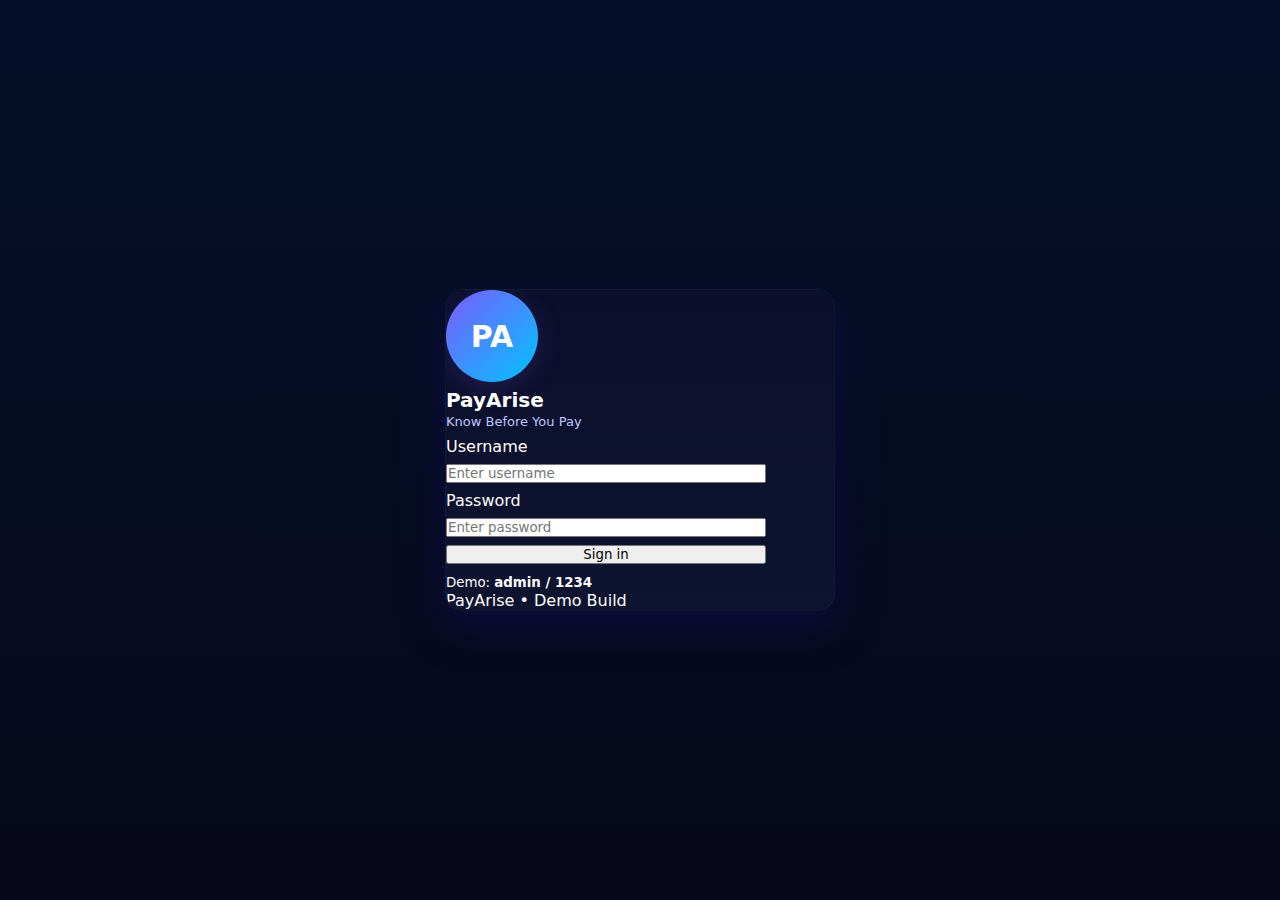
<file: docs/welcome.html>
<!doctype html>
<html lang="en">
<head>
  <meta charset="utf-8" />
  <meta name="viewport" content="width=device-width,initial-scale=1" />
  <title>PayArise — Welcome</title>
  <link rel="stylesheet" href="mobile/mobile.css" />
</head>
<body>
  <div class="app-frame center-frame">
    <div class="welcome-wrap">
      <div class="welcome-brand">
        <div class="logo-circle">PA</div>
        <div>
          <div class="brand-title">PayArise</div>
          <div class="brand-tag">Know Before You Pay</div>
        </div>
      </div>

      <form id="loginForm" class="login-form" autocomplete="off">
        <label class="label">Username</label>
        <input id="username" type="text" placeholder="Enter username" />

        <label class="label">Password</label>
        <input id="password" type="password" placeholder="Enter password" />

        <div id="loginError" class="error-msg hidden"></div>

        <button id="loginBtn" class="btn-primary">Sign in</button>

        <div class="login-foot">
          <small>Demo: <strong>admin / 1234</strong></small>
        </div>
      </form>

      <div class="welcome-footer">PayArise • Demo Build</div>
    </div>
  </div>

<script>
(() => {
  const form = document.getElementById('loginForm');
  const user = document.getElementById('username');
  const pass = document.getElementById('password');
  const err = document.getElementById('loginError');

  function showErr(t){ err.classList.remove('hidden'); err.innerText = t; }
  function clearErr(){ err.classList.add('hidden'); err.innerText = ''; }

  form.addEventListener('submit', (e) => {
    e.preventDefault();
    clearErr();
    const u = user.value.trim(), p = pass.value.trim();
    if(!u || !p){ showErr('Enter username & password'); return; }
    // demo creds
    if(u === 'admin' && p === '1234'){
      // ok
    }
    // store and redirect
    localStorage.setItem('payaris_user', u);
    // go to main app
    window.location.href = './mobile/mobile.html';
  });
})();
</script>
</body>
</html>
</file>
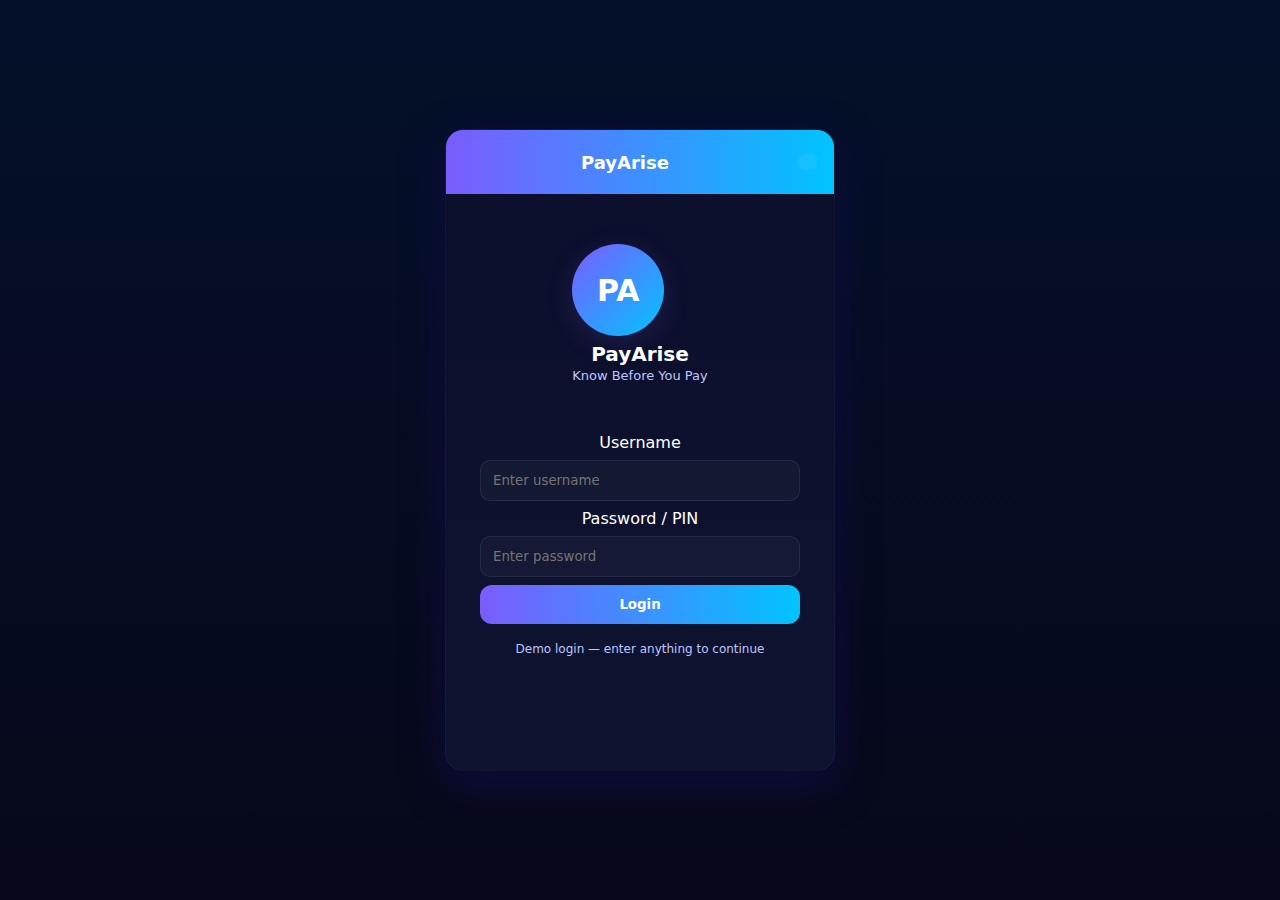
<file: mobile/mobile.html>
<!doctype html>
<html lang="en">
<head>
  <meta charset="utf-8" />
  <meta name="viewport" content="width=device-width, initial-scale=1.0">
  <title>PayArise</title>
  <link rel="stylesheet" href="mobile.css" />
</head>

<body>
  <div class="app-frame">

    <!-- Top bar -->
    <div class="topbar">
      <div id="backBtn" class="back">⟵</div>
      <div id="headerTitle" class="header-title">PayArise</div>
      <div id="userBadge" class="user-badge"></div>

      <!-- three-dots menu icon -->
      <div id="menuBtn" class="menu-btn" title="Menu">⋮</div>

      <!-- dropdown -->
      <div id="menuDropdown" class="menu-dropdown hidden">
        <div id="menuLogout" class="menu-item">Logout</div>
      </div>
    </div>

    <!-- MAIN SCREENS -->
    <main class="screen-area">

      <!-- LOGIN SCREEN (Logo circle + Name) -->
      <section id="screenLogin" class="screen">
        <div class="login-wrap">

          <div class="welcome-brand" style="align-items:center;flex-direction:column;gap:8px;">
            <div class="logo-circle" style="width:92px;height:92px;font-size:30px">PA</div>
            <div style="text-align:center">
              <div class="brand-title" style="font-size:20px">PayArise</div>
              <div class="brand-tag">Know Before You Pay</div>
            </div>
          </div>

          <div style="height:18px"></div>

          <div class="login-form">
            <label class="login-label">Username</label>
            <input id="loginUser" type="text" class="login-input" placeholder="Enter username">

            <label class="login-label">Password / PIN</label>
            <input id="loginPass" type="password" class="login-input" placeholder="Enter password">

            <button id="loginBtn" class="login-btn">Login</button>
          </div>

          <p class="login-note">Demo login — enter anything to continue</p>
        </div>
      </section>

      <!-- Screen: Type (Send Money) -->
      <section id="screenType" class="screen hidden">
        <h2 class="screen-head">Send Money</h2>
        <div class="cards">
          <div class="type-card" data-type="mobile">
            <div class="t-left">📱<div class="t-title">Mobile</div>
              <div class="t-sub">Send to phone</div>
            </div>
            <input type="radio" />
          </div>
          <div class="type-card" data-type="upi">
            <div class="t-left">🔗<div class="t-title">UPI ID</div>
              <div class="t-sub">Pay using UPI</div>
            </div>
            <input type="radio" />
          </div>
          <div class="type-card" data-type="bank">
            <div class="t-left">🏦<div class="t-title">Bank Transfer</div>
              <div class="t-sub">Account + IFSC</div>
            </div>
            <input type="radio" />
          </div>
        </div>
      </section>

      <!-- Screen: Details -->
      <section id="screenDetails" class="screen hidden">
        <h2 class="screen-head">Enter Details</h2>

        <div id="inputMobile" class="input-block">
          <label>Mobile Number</label>
          <input id="mobileField" type="tel" placeholder="10-digit mobile" inputmode="numeric" />
        </div>

        <div id="inputUpi" class="input-block hidden">
          <label>UPI ID</label>
          <input id="upiField" type="text" placeholder="example@bank" />
        </div>

        <div id="inputBank" class="input-block hidden">
          <label>Account Number</label>
          <input id="accField" type="text" placeholder="Account number" />
          <label>IFSC</label>
          <input id="ifscField" type="text" placeholder="AAAA0BBBBBB" />
        </div>

        <div id="fetchStatus" class="fetch-status hidden"></div>
        <div id="errorMsg" class="err-msg hidden"></div>

        <div id="receiverBox" class="receiver-box hidden">
          <div class="receiver-left">
            <div id="recvAvatar" class="receiver-avatar">PA</div>
          </div>
          <div class="receiver-right">
            <div id="recvName" class="recv-name">Merchant Name</div>
            <div id="recvBank" class="recv-bank">Bank Name</div>
            <div id="recvUpi" class="recv-upi">UPI/Mobile/Acc</div>
          </div>
        </div>

        <button id="continueBtn" class="btn-continue disabled">Continue</button>
      </section>

      <!-- Screen: Amount -->
      <section id="screenAmount" class="screen hidden">
        <h2 class="screen-head">Enter Amount</h2>

        <div class="amount-wrap">
          <input id="amountField" class="amount-input" type="number" placeholder="₹ Enter amount" inputmode="numeric" />
        </div>

        <!-- prediction card injected here -->
        <div id="predContainer"></div>

        <button id="payNowBtn" class="pay-btn disabled">Pay Now</button>
      </section>

      <!-- Screen: PIN -->
      <section id="screenPin" class="screen hidden">
        <h2 class="screen-head">Enter UPI PIN</h2>

        <div class="pin-dots">
          <div id="p1" class="pin-dot"></div>
          <div id="p2" class="pin-dot"></div>
          <div id="p3" class="pin-dot"></div>
          <div id="p4" class="pin-dot"></div>
        </div>

        <div class="keypad">
          <div class="key">1</div>
          <div class="key">2</div>
          <div class="key">3</div>
          <div class="key">4</div>
          <div class="key">5</div>
          <div class="key">6</div>
          <div class="key">7</div>
          <div class="key">8</div>
          <div class="key">9</div>
          <div class="key del">⌫</div>
          <div class="key">0</div>
          <div class="key ok">OK</div>
        </div>
      </section>

      <!-- Screen: Processing -->
      <section id="screenProcessing" class="screen hidden">
        <div class="processing-wrap">
          <div class="spinner"></div>
          <div class="muted">Processing your payment…</div>
          <div class="muted small">Please do not close or press back</div>
        </div>
      </section>

      <!-- Screen: Result -->
      <section id="screenResult" class="screen hidden">
        <div class="result-box">
          <div id="resultTitle" class="res-success">Payment Successful</div>
          <div id="resultMsg" class="res-msg">Details here</div>
          <button id="resultDoneBtn" class="res-btn">Done</button>
        </div>
      </section>

      <!-- Screen: History (optional) -->
      <section id="screenHistory" class="screen hidden">
        <h2 class="screen-head">History</h2>
        <div id="historyList"></div>
      </section>

    </main>

  </div>

  <!-- Secret Dev Panel (hidden until unlocked) -->
  <div id="devPanel" class="hidden">
    <div class="dev-btn" id="forceSuccess">Force Success</div>
    <div class="dev-btn" id="forceModerate">Force Moderate</div>
    <div class="dev-btn" id="forceFail">Force Fail</div>
  </div>

  <script src="mobile.js"></script>
</body>
</html>
</file>
<file: docs/mobile/mobile.css>
/* mobile.css — PayArise Neon Design (Option D) — FINAL FIXED */

/* Theme variables */
:root{
  --bg: #07081a;
  --card: linear-gradient(180deg,#0f1530 0%, #12142b 100%);
  --accent1: #7b5cff;
  --accent2: #00c4ff;
  --muted: #bfc6ff;
  --glass: rgba(255,255,255,0.04);
  --success: #46e68b;
  --danger: #ff4e6a;
  --shadow: 0 14px 40px rgba(20,14,80,0.6);
}

/* Reset */
*{ box-sizing:border-box; margin:0; padding:0; font-family:Inter,system-ui,Segoe UI,Roboto,"Helvetica Neue",Arial }
body{
  background:linear-gradient(180deg,#04102a 0%, #07081a 100%);
  color:#fff;
  min-height:100vh;
  display:flex;
  align-items:center;
  justify-content:center;
  padding:20px;
}

/* Frame */
.app-frame{
  width:390px;
  background:linear-gradient(180deg,#0b0f2b 0%, #0e1330 100%);
  border-radius:18px;
  overflow:hidden;
  box-shadow:var(--shadow);
  border:1px solid rgba(255,255,255,0.03);
}

/* Topbar */
.topbar{
  height:64px;
  background:linear-gradient(90deg,var(--accent1),var(--accent2));
  display:flex;
  align-items:center;
  padding:12px 16px;
  gap:10px;
  position:relative;
}
.back{ font-size:20px; cursor:pointer; }
.header-title{ flex:1; font-weight:700; font-size:18px; text-align:center; }
.user-badge{ background:rgba(255,255,255,0.06); padding:8px 10px; border-radius:10px; font-size:13px }

/* menu icon */
.menu-btn{ font-size:20px; cursor:pointer; padding:6px 8px; border-radius:8px; }
.menu-dropdown{
  position:absolute;
  right:12px;
  top:64px;
  background:rgba(10,10,15,0.98);
  border-radius:10px;
  padding:8px;
  box-shadow:0 8px 26px rgba(2,4,10,0.6);
  min-width:120px;
  z-index:999;
}
.menu-item{ padding:10px 12px; cursor:pointer; color:#fff; border-radius:8px; font-size:14px; }
.menu-item:hover{ background:rgba(255,255,255,0.04); }

/* Screens */
.screen-area{ padding:18px; height:calc(640px - 64px); overflow:auto; }
.screen{ display:none; }
.screen:not(.hidden){ display:block; }

/* Cards */
.cards{ display:flex; flex-direction:column; gap:12px; margin-top:10px; }
.type-card{ display:flex; justify-content:space-between; align-items:center; padding:14px; border-radius:12px; background:rgba(255,255,255,0.03); border:1px solid rgba(255,255,255,0.03); cursor:pointer; transition:transform .18s, box-shadow .18s }
.type-card:hover{ transform:translateY(-4px); box-shadow:0 18px 40px rgba(15,10,60,0.45) }
.t-left{ display:flex; flex-direction:column }
.t-title{ font-weight:700 }
.t-sub{ font-size:12px; color:var(--muted); margin-top:6px }

/* Inputs */
.input-block{ margin-top:10px; display:flex; flex-direction:column; gap:8px }

/* Fixed input styling so it doesn't shrink */
.input-block input{
  height:48px !important;
  padding:12px 14px;
  font-size:16px;
  border-radius:12px;
  background:rgba(255,255,255,0.07);
  border:1px solid rgba(255,255,255,0.12);
  color:#fff;
}

/* Status */
.fetch-status{ margin-top:8px; color:var(--accent2) }
.err-msg{ margin-top:8px; color:var(--danger) }

/* Receiver box */
.receiver-box{ display:flex; gap:12px; align-items:center; background:rgba(255,255,255,0.02); padding:14px; border-radius:12px; margin-top:16px; border:1px solid rgba(255,255,255,0.03); min-height:70px; }
.receiver-avatar{ width:52px; height:52px; border-radius:50%; background:linear-gradient(90deg,var(--accent1),var(--accent2)); display:flex; align-items:center; justify-content:center; font-weight:800 }
.recv-name{ font-weight:700 }
.recv-bank,.recv-upi{ font-size:13px; color:var(--muted) }

/* Continue */
.btn-continue{ width:100%; padding:12px; border-radius:12px; border:none; background:linear-gradient(90deg,var(--accent1),var(--accent2)); color:#fff; font-weight:700; margin-top:14px; cursor:pointer }
.btn-continue.disabled{ opacity:0.45; pointer-events:none }

/* Amount */
.amount-wrap{ margin-top:12px }
.amount-input{ width:100%; padding:14px; border-radius:12px; background:rgba(255,255,255,0.07); border:1px solid rgba(255,255,255,0.1); text-align:center; font-size:28px; font-weight:700; color:#fff }
#predContainer{ margin-top:14px }

/* Prediction card */
.prediction-card{ background:linear-gradient(180deg,rgba(255,255,255,0.03),rgba(255,255,255,0.02)); padding:14px; border-radius:12px; border-left:6px solid var(--accent2); box-shadow:0 12px 30px rgba(11,9,35,0.6); opacity:1; transform:translateY(0) }
.pred-percent{ font-size:24px; font-weight:800 }
.pred-reason{ font-size:13px; color:var(--muted); margin-top:6px }

/* Pay button */
.pay-btn{ width:100%; padding:12px; border-radius:12px; border:none; background:linear-gradient(90deg,var(--accent1),var(--accent2)); color:#fff; font-weight:800; margin-top:18px; cursor:pointer }
.pay-btn.disabled{ opacity:0.45; pointer-events:none }

/* PIN */
.pin-dots{ display:flex; justify-content:center; gap:14px; margin-top:12px }
.pin-dot{ width:14px; height:14px; border-radius:50%; border:2px solid rgba(255,255,255,0.2) }
.pin-dot.filled{ background:var(--accent2); border:none }

.keypad{ display:grid; grid-template-columns:repeat(3,1fr); gap:12px; margin-top:18px }
.key{ height:64px; border-radius:50%; display:flex; align-items:center; justify-content:center; background:rgba(255,255,255,0.03); font-size:20px; cursor:pointer; box-shadow:0 8px 26px rgba(5,8,22,0.6) }
.key.del,.key.ok{ background:linear-gradient(90deg,var(--accent1),var(--accent2)); color:#fff }

/* Processing */
.processing-wrap{ display:flex; flex-direction:column; align-items:center; gap:12px; padding-top:40px }
.spinner{ width:56px; height:56px; border-radius:50%; border:6px solid rgba(255,255,255,0.06); border-top-color:var(--accent2); animation:spin 1s linear infinite }
@keyframes spin{ to{ transform:rotate(360deg); } }

/* Results */
.result-box{ padding:18px; border-radius:12px; background:rgba(255,255,255,0.02); margin-top:28px }
.res-success{ color:var(--success); font-size:20px; font-weight:800 }
.res-fail{ color:var(--danger); font-size:20px; font-weight:800 }
.res-msg{ margin-top:8px; color:var(--muted) }
.res-btn{ margin-top:16px; width:100%; padding:12px; border-radius:12px; border:none; background:linear-gradient(90deg,var(--accent1),var(--accent2)); color:#fff; font-weight:700 }

/* Utility */
.hidden{ display:none !important }
.small{ font-size:12px; color:var(--muted) }
.center{ text-align:center }

/* Dev Panel (kept) */
#devPanel{ position:fixed; bottom:12px; left:50%; transform:translateX(-50%); background:rgba(30,30,30,0.95); padding:10px 14px; border-radius:14px; display:flex; gap:10px; z-index:9999; opacity:0; pointer-events:none; transition:opacity .25s ease }
#devPanel.visible{ opacity:1; pointer-events:auto }
.dev-btn{ background:#444; color:#fff; padding:6px 10px; border-radius:8px; cursor:pointer }
.dev-btn:hover{ background:#666 }

/* LOGIN SCREEN (Option 3 styling) */
.login-wrap {
  margin-top: 20px;
  display:flex;
  flex-direction:column;
  gap: 12px;
  align-items:center;
  text-align:center;
  padding: 12px;
}
.logo-circle{
  width:92px; height:92px; border-radius:50%;
  background:linear-gradient(135deg,var(--accent1),var(--accent2));
  display:flex; align-items:center; justify-content:center; font-weight:800;
  box-shadow:0 6px 24px rgba(87,59,170,0.28); font-size:30px;
}
.brand-title{ font-size:20px; font-weight:800; margin-top:6px; }
.brand-tag{ font-size:13px; color:var(--muted); margin-top:2px; }

.login-form{ width:100%; max-width:320px; display:flex; flex-direction:column; gap:8px; margin-top:8px; }
.login-input{ padding:12px; border-radius:10px; border:1px solid rgba(255,255,255,0.08); background:rgba(255,255,255,0.03); color:#fff }
.login-btn{ padding:12px; border-radius:12px; border:none; background:linear-gradient(90deg,var(--accent1),var(--accent2)); color:#fff; font-weight:700; cursor:pointer }
.login-note{ font-size:12px; color:var(--muted); margin-top:6px; }
</file>
<file: mobile/mobile.css>
/* mobile.css — PayArise Neon Design (Option D) — FINAL FIXED */

/* Theme variables */
:root{
  --bg: #07081a;
  --card: linear-gradient(180deg,#0f1530 0%, #12142b 100%);
  --accent1: #7b5cff;
  --accent2: #00c4ff;
  --muted: #bfc6ff;
  --glass: rgba(255,255,255,0.04);
  --success: #46e68b;
  --danger: #ff4e6a;
  --shadow: 0 14px 40px rgba(20,14,80,0.6);
}

/* Reset */
*{ box-sizing:border-box; margin:0; padding:0; font-family:Inter,system-ui,Segoe UI,Roboto,"Helvetica Neue",Arial }
body{
  background:linear-gradient(180deg,#04102a 0%, #07081a 100%);
  color:#fff;
  min-height:100vh;
  display:flex;
  align-items:center;
  justify-content:center;
  padding:20px;
}

/* Frame */
.app-frame{
  width:390px;
  background:linear-gradient(180deg,#0b0f2b 0%, #0e1330 100%);
  border-radius:18px;
  overflow:hidden;
  box-shadow:var(--shadow);
  border:1px solid rgba(255,255,255,0.03);
}

/* Topbar */
.topbar{
  height:64px;
  background:linear-gradient(90deg,var(--accent1),var(--accent2));
  display:flex;
  align-items:center;
  padding:12px 16px;
  gap:10px;
  position:relative;
}
.back{ font-size:20px; cursor:pointer; }
.header-title{ flex:1; font-weight:700; font-size:18px; text-align:center; }
.user-badge{ background:rgba(255,255,255,0.06); padding:8px 10px; border-radius:10px; font-size:13px }

/* menu icon */
.menu-btn{ font-size:20px; cursor:pointer; padding:6px 8px; border-radius:8px; }
.menu-dropdown{
  position:absolute;
  right:12px;
  top:64px;
  background:rgba(10,10,15,0.98);
  border-radius:10px;
  padding:8px;
  box-shadow:0 8px 26px rgba(2,4,10,0.6);
  min-width:120px;
  z-index:999;
}
.menu-item{ padding:10px 12px; cursor:pointer; color:#fff; border-radius:8px; font-size:14px; }
.menu-item:hover{ background:rgba(255,255,255,0.04); }

/* Screens */
.screen-area{ padding:18px; height:calc(640px - 64px); overflow:auto; }
.screen{ display:none; }
.screen:not(.hidden){ display:block; }

/* Cards */
.cards{ display:flex; flex-direction:column; gap:12px; margin-top:10px; }
.type-card{ display:flex; justify-content:space-between; align-items:center; padding:14px; border-radius:12px; background:rgba(255,255,255,0.03); border:1px solid rgba(255,255,255,0.03); cursor:pointer; transition:transform .18s, box-shadow .18s }
.type-card:hover{ transform:translateY(-4px); box-shadow:0 18px 40px rgba(15,10,60,0.45) }
.t-left{ display:flex; flex-direction:column }
.t-title{ font-weight:700 }
.t-sub{ font-size:12px; color:var(--muted); margin-top:6px }

/* Inputs */
.input-block{ margin-top:10px; display:flex; flex-direction:column; gap:8px }

/* Fixed input styling so it doesn't shrink */
.input-block input{
  height:48px !important;
  padding:12px 14px;
  font-size:16px;
  border-radius:12px;
  background:rgba(255,255,255,0.07);
  border:1px solid rgba(255,255,255,0.12);
  color:#fff;
}

/* Status */
.fetch-status{ margin-top:8px; color:var(--accent2) }
.err-msg{ margin-top:8px; color:var(--danger) }

/* Receiver box */
.receiver-box{ display:flex; gap:12px; align-items:center; background:rgba(255,255,255,0.02); padding:14px; border-radius:12px; margin-top:16px; border:1px solid rgba(255,255,255,0.03); min-height:70px; }
.receiver-avatar{ width:52px; height:52px; border-radius:50%; background:linear-gradient(90deg,var(--accent1),var(--accent2)); display:flex; align-items:center; justify-content:center; font-weight:800 }
.recv-name{ font-weight:700 }
.recv-bank,.recv-upi{ font-size:13px; color:var(--muted) }

/* Continue */
.btn-continue{ width:100%; padding:12px; border-radius:12px; border:none; background:linear-gradient(90deg,var(--accent1),var(--accent2)); color:#fff; font-weight:700; margin-top:14px; cursor:pointer }
.btn-continue.disabled{ opacity:0.45; pointer-events:none }

/* Amount */
.amount-wrap{ margin-top:12px }
.amount-input{ width:100%; padding:14px; border-radius:12px; background:rgba(255,255,255,0.07); border:1px solid rgba(255,255,255,0.1); text-align:center; font-size:28px; font-weight:700; color:#fff }
#predContainer{ margin-top:14px }

/* Prediction card */
.prediction-card{ background:linear-gradient(180deg,rgba(255,255,255,0.03),rgba(255,255,255,0.02)); padding:14px; border-radius:12px; border-left:6px solid var(--accent2); box-shadow:0 12px 30px rgba(11,9,35,0.6); opacity:1; transform:translateY(0) }
.pred-percent{ font-size:24px; font-weight:800 }
.pred-reason{ font-size:13px; color:var(--muted); margin-top:6px }

/* Pay button */
.pay-btn{ width:100%; padding:12px; border-radius:12px; border:none; background:linear-gradient(90deg,var(--accent1),var(--accent2)); color:#fff; font-weight:800; margin-top:18px; cursor:pointer }
.pay-btn.disabled{ opacity:0.45; pointer-events:none }

/* PIN */
.pin-dots{ display:flex; justify-content:center; gap:14px; margin-top:12px }
.pin-dot{ width:14px; height:14px; border-radius:50%; border:2px solid rgba(255,255,255,0.2) }
.pin-dot.filled{ background:var(--accent2); border:none }

.keypad{ display:grid; grid-template-columns:repeat(3,1fr); gap:12px; margin-top:18px }
.key{ height:64px; border-radius:50%; display:flex; align-items:center; justify-content:center; background:rgba(255,255,255,0.03); font-size:20px; cursor:pointer; box-shadow:0 8px 26px rgba(5,8,22,0.6) }
.key.del,.key.ok{ background:linear-gradient(90deg,var(--accent1),var(--accent2)); color:#fff }

/* Processing */
.processing-wrap{ display:flex; flex-direction:column; align-items:center; gap:12px; padding-top:40px }
.spinner{ width:56px; height:56px; border-radius:50%; border:6px solid rgba(255,255,255,0.06); border-top-color:var(--accent2); animation:spin 1s linear infinite }
@keyframes spin{ to{ transform:rotate(360deg); } }

/* Results */
.result-box{ padding:18px; border-radius:12px; background:rgba(255,255,255,0.02); margin-top:28px }
.res-success{ color:var(--success); font-size:20px; font-weight:800 }
.res-fail{ color:var(--danger); font-size:20px; font-weight:800 }
.res-msg{ margin-top:8px; color:var(--muted) }
.res-btn{ margin-top:16px; width:100%; padding:12px; border-radius:12px; border:none; background:linear-gradient(90deg,var(--accent1),var(--accent2)); color:#fff; font-weight:700 }

/* Utility */
.hidden{ display:none !important }
.small{ font-size:12px; color:var(--muted) }
.center{ text-align:center }

/* Dev Panel (kept) */
#devPanel{ position:fixed; bottom:12px; left:50%; transform:translateX(-50%); background:rgba(30,30,30,0.95); padding:10px 14px; border-radius:14px; display:flex; gap:10px; z-index:9999; opacity:0; pointer-events:none; transition:opacity .25s ease }
#devPanel.visible{ opacity:1; pointer-events:auto }
.dev-btn{ background:#444; color:#fff; padding:6px 10px; border-radius:8px; cursor:pointer }
.dev-btn:hover{ background:#666 }

/* LOGIN SCREEN (Option 3 styling) */
.login-wrap {
  margin-top: 20px;
  display:flex;
  flex-direction:column;
  gap: 12px;
  align-items:center;
  text-align:center;
  padding: 12px;
}
.logo-circle{
  width:92px; height:92px; border-radius:50%;
  background:linear-gradient(135deg,var(--accent1),var(--accent2));
  display:flex; align-items:center; justify-content:center; font-weight:800;
  box-shadow:0 6px 24px rgba(87,59,170,0.28); font-size:30px;
}
.brand-title{ font-size:20px; font-weight:800; margin-top:6px; }
.brand-tag{ font-size:13px; color:var(--muted); margin-top:2px; }

.login-form{ width:100%; max-width:320px; display:flex; flex-direction:column; gap:8px; margin-top:8px; }
.login-input{ padding:12px; border-radius:10px; border:1px solid rgba(255,255,255,0.08); background:rgba(255,255,255,0.03); color:#fff }
.login-btn{ padding:12px; border-radius:12px; border:none; background:linear-gradient(90deg,var(--accent1),var(--accent2)); color:#fff; font-weight:700; cursor:pointer }
.login-note{ font-size:12px; color:var(--muted); margin-top:6px; }
</file>
